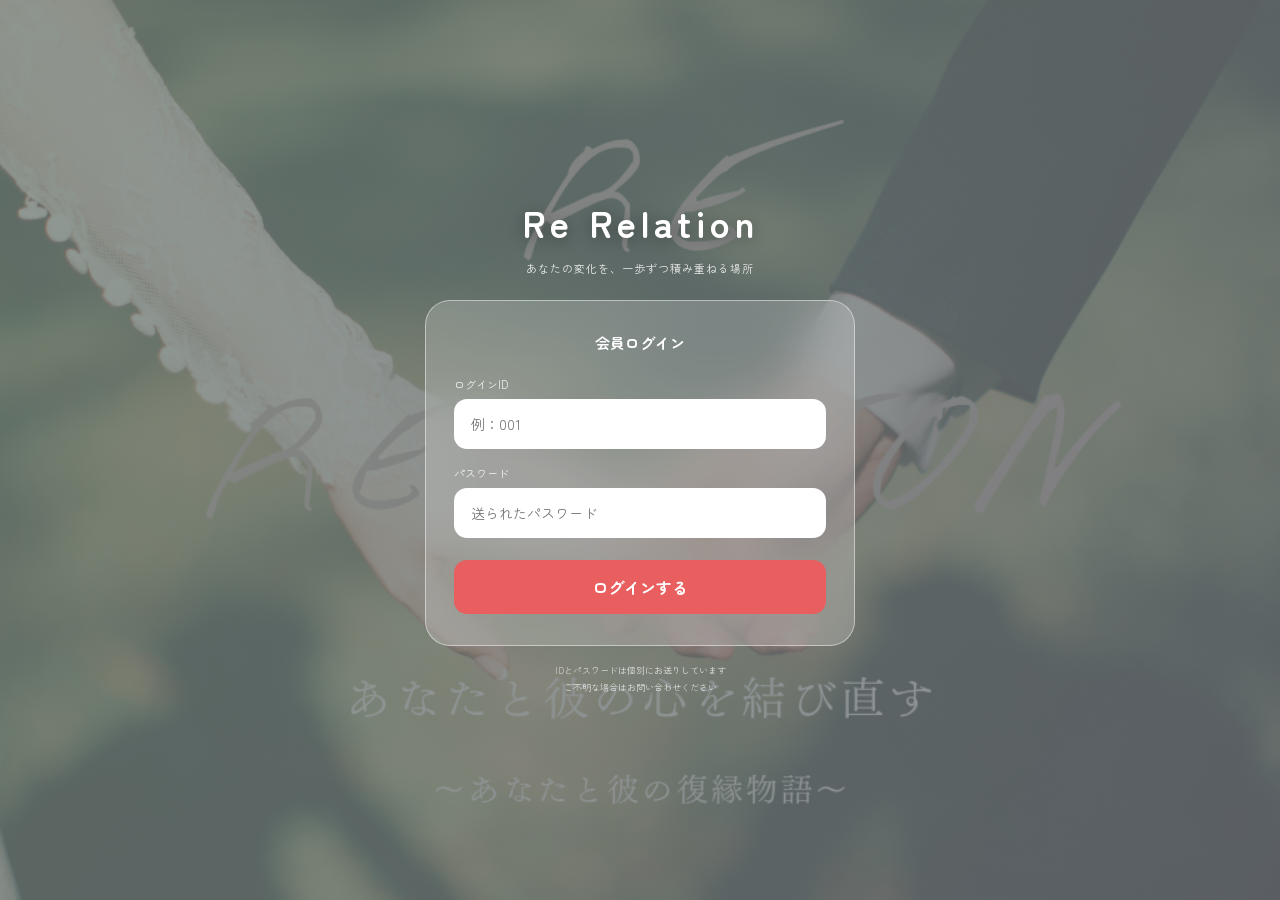
<file: index.html>
<!DOCTYPE html><html lang="ja"><head><meta charset="UTF-8"><meta name="viewport" content="width=device-width,initial-scale=1"><title>Re Relation | ログイン</title><link rel="stylesheet" href="styles.css"></head><body class="login-page"><main class="login-wrap"><div class="login-brand"><h1>Re Relation</h1><p>あなたの変化を、一歩ずつ積み重ねる場所</p></div><section class="login-card"><h2>会員ログイン</h2><p id="login-error" style="color:#ffd0d0;font-size:11px;text-align:center"></p><div class="field"><label>ログインID</label><input id="member-id" placeholder="例：001" inputmode="numeric"></div><div class="field"><label>パスワード</label><input id="password" type="password" placeholder="送られたパスワード"></div><button class="login-btn" onclick="login()">ログインする</button></section><p class="login-hint">IDとパスワードは個別にお送りしています<br>ご不明な場合はお問い合わせください</p></main><script src="archive-crypto.js"></script><script src="work-sync-crypto.js?v=20261111"></script><script src="work-sync-config.js?v=20261111"></script><script src="work-sync-client.js?v=20261111"></script><script src="archive-client.js?v=20261111"></script><script src="ayano-content.js"></script><script src="app.js?v=20261111"></script></body></html>
</file>
<file: styles.css>
@import url('https://fonts.googleapis.com/css2?family=Zen+Maru+Gothic:wght@400;500;700&display=swap');
:root{--coral:#e95f5f;--coral-dark:#d64e4e;--pink:#fdf5f5;--pink-2:#fff0f0;--line:#f5dada;--ink:#343131;--muted:#aaa2a2;--green:#58b96a;--green-bg:#f2fff4;--yellow:#ed9a18;--yellow-bg:#fff8e9;--white:#fff;--shadow:0 7px 24px rgba(199,76,76,.08)}*{box-sizing:border-box}html,body{margin:0;min-height:100%;font-family:'Zen Maru Gothic',sans-serif;color:var(--ink);background:var(--pink)}button,input,textarea{font:inherit}.page-shell{max-width:560px;margin:0 auto;padding:22px 18px 92px}.site-header{height:65px;background:#fff;border-bottom:1px solid #f7e4e4;display:flex;align-items:center;justify-content:space-between;padding:0 22px;position:sticky;top:0;z-index:20}.logo{color:var(--coral);font-weight:700;letter-spacing:3px;font-size:21px}.header-actions{display:flex;gap:8px}.small-btn{border:0;border-radius:18px;padding:7px 14px;font-size:11px;font-weight:700;cursor:pointer}.small-btn.primary{background:var(--coral);color:#fff}.small-btn.ghost{background:#fff;border:1px solid #eee;color:#bbb}.hero-card{background:linear-gradient(135deg,#ec6464,#cf4949);color:#fff;border-radius:25px;padding:23px 22px;margin-bottom:16px;position:relative;overflow:hidden}.hero-card:before,.hero-card:after{content:'';position:absolute;border-radius:50%;background:#fff1}.hero-card:before{width:130px;height:130px;right:-35px;top:-45px}.hero-card:after{width:90px;height:90px;right:25px;bottom:-55px}.hero-top{display:flex;justify-content:space-between;align-items:center;font-size:11px;opacity:.9}.user-pill{border:1px solid #ffffff66;background:#ffffff24;border-radius:20px;padding:5px 12px;font-weight:700}.hero-card h1{font-size:21px;margin:20px 0 7px;position:relative}.hero-card p{font-size:12px;margin:0;opacity:.88;position:relative}.stats{display:grid;grid-template-columns:repeat(3,1fr);gap:10px;margin-bottom:16px}.stat-card{background:#fff;border-radius:18px;padding:17px 8px;text-align:center;box-shadow:var(--shadow)}.stat-card strong{display:block;color:var(--coral);font-size:26px;line-height:1.1}.stat-card small{display:block;color:#bbb;font-size:9px;line-height:1.5;margin-top:6px}.next-card{display:flex;align-items:center;gap:14px;background:linear-gradient(135deg,#fff9e9,#fff3d5);border:2px solid #f4b544;border-radius:20px;padding:17px;margin-bottom:16px;text-decoration:none;color:inherit}.next-icon{width:48px;height:48px;display:grid;place-items:center;background:#fff;border-radius:16px;font-size:20px;flex-shrink:0}.next-card div:nth-child(2){flex:1}.eyebrow{font-size:9px;color:var(--yellow);font-weight:700;letter-spacing:.08em}.next-card h2{font-size:14px;margin:4px 0}.next-card p{font-size:10px;color:#aaa;margin:0}.next-card>span{color:var(--yellow);font-size:20px}.card{background:#fff;border-radius:21px;padding:20px;margin-bottom:15px;box-shadow:var(--shadow)}.card-title-row{display:flex;align-items:center;justify-content:space-between;margin-bottom:15px}.card-title{font-size:14px;font-weight:700;margin:0}.card-link{border:0;background:none;color:var(--coral);font-size:10px;font-weight:700;cursor:pointer}.progress-label{display:flex;justify-content:space-between;font-size:10px;color:#bbb;margin-bottom:7px}.progress-label strong{color:var(--coral)}.progress-track{height:8px;background:#f6e4e4;border-radius:8px;overflow:hidden}.progress-fill{display:block;height:100%;background:linear-gradient(90deg,var(--coral),#f39a9a);border-radius:8px}.recent-list{display:flex;flex-direction:column}.recent-item{display:flex;align-items:center;gap:11px;padding:12px 0;border-bottom:1px solid #f8e9e9}.recent-item:last-child{border-bottom:0;padding-bottom:0}.recent-check{width:34px;height:34px;border-radius:50%;background:#eaf8ed;color:var(--green);display:grid;place-items:center;flex-shrink:0}.recent-item div{flex:1}.recent-item b,.recent-item small{display:block}.recent-item b{font-size:12px}.recent-item small{font-size:9px;color:#bbb;margin-top:3px}.status-pill{font-size:8px;border-radius:12px;padding:4px 8px;background:#fff0f0;color:var(--coral)}.bottom-nav{position:fixed;bottom:0;left:0;right:0;background:#fff;border-top:1px solid #f3dfdf;display:flex;padding:8px 0 16px;z-index:20}.bottom-nav a{flex:1;text-decoration:none;color:#c9bfbf;text-align:center;font-size:9px}.bottom-nav a.active{color:var(--coral)}.bottom-nav span{display:block;font-size:20px;margin-bottom:1px}
.content-head{padding:22px 20px 12px;max-width:560px;margin:auto}.content-head h1{font-size:18px;margin:0 0 4px}.content-head p{font-size:10px;color:#bbb;margin:0}.course-progress{margin-bottom:24px}.chapter{margin-bottom:25px}.chapter-heading{display:flex;align-items:center;gap:9px;color:var(--coral);font-size:11px;font-weight:700;margin:0 5px 11px}.chapter-heading:after{content:'';height:1px;background:#f2b9b9;flex:1}.lesson-card{width:100%;display:flex;align-items:center;gap:13px;background:#fff;border:2px solid transparent;border-radius:18px;padding:15px;margin-bottom:10px;text-align:left;color:inherit;cursor:pointer;box-shadow:0 3px 12px #d85b5b0b}.lesson-card.completed{background:var(--green-bg);border-color:#bde4c5}.lesson-card.current{border-color:#f4c1c1}.lesson-card.locked{opacity:.5;cursor:default}.lesson-num{width:40px;height:40px;border-radius:50%;display:grid;place-items:center;background:#fff0f0;color:var(--coral);font-size:11px;font-weight:700;flex-shrink:0}.completed .lesson-num{background:#e5f6e8;color:var(--green)}.lesson-copy{flex:1;min-width:0}.lesson-type{display:table;border-radius:9px;padding:2px 8px;font-size:9px;font-weight:700;margin-bottom:4px}.lesson-type.video{background:#ffecef;color:var(--coral)}.lesson-type.work{background:#fff3d8;color:var(--yellow)}.lesson-copy strong{display:block;font-size:13px;line-height:1.4}.lesson-copy small{display:block;font-size:9px;color:#bbb;margin-top:3px}.lesson-arrow{color:#f2a9a9;font-size:20px}.modal-bg{display:none;position:fixed;inset:0;background:#0008;z-index:50;align-items:flex-end;justify-content:center}.modal-bg.open{display:flex}.modal{width:100%;max-width:560px;max-height:91vh;overflow:auto;background:#fff;border-radius:28px 28px 0 0;padding:12px 20px 34px}.modal-handle{width:38px;height:4px;background:#eee;border-radius:3px;margin:0 auto 20px}.modal h2{font-size:18px;margin:8px 0 18px}.video-box{aspect-ratio:16/9;background:#383333;border-radius:17px;color:#fff;display:grid;place-content:center;text-align:center}.play{width:54px;height:54px;border-radius:50%;background:var(--coral);display:grid;place-items:center;margin:auto;padding-left:3px}.video-box small{color:#aaa;margin-top:8px}.work-prompt{background:var(--yellow-bg);border-left:4px solid var(--yellow);padding:15px;border-radius:0 13px 13px 0;font-size:13px;line-height:1.8;margin-bottom:14px}.modal label{display:block;color:#888;font-size:11px;margin-bottom:7px}.modal textarea{width:100%;height:160px;background:#fffafa;border:2px solid #f3dddd;border-radius:13px;padding:14px;resize:none;outline:none;line-height:1.8}.modal textarea:focus{border-color:var(--coral)}.wide-btn{width:100%;border:0;border-radius:13px;background:var(--coral);color:#fff;padding:15px;font-weight:700;margin-top:13px;cursor:pointer}
.admin-body{background:#f8f5f5}.admin-wrap{max-width:1120px;margin:auto;padding:26px 20px 60px}.admin-title{display:flex;align-items:end;justify-content:space-between;margin-bottom:18px}.admin-title h1{font-size:21px;margin:0}.admin-title p{font-size:10px;color:#aaa;margin:4px 0 0}.admin-stats{display:grid;grid-template-columns:repeat(4,1fr);gap:12px;margin-bottom:17px}.admin-stat{background:#fff;border-radius:17px;padding:17px;box-shadow:var(--shadow)}.admin-stat small{display:block;color:#aaa;font-size:9px}.admin-stat strong{display:block;color:var(--coral);font-size:27px;margin-top:5px}.admin-stat.attention{background:#fff0f0;border:1px solid #f4c9c9}.admin-grid{display:grid;grid-template-columns:1.65fr .8fr;gap:16px}.admin-panel{background:#fff;border-radius:19px;box-shadow:var(--shadow);overflow:hidden}.panel-head{padding:18px;border-bottom:1px solid #f4e5e5;display:flex;justify-content:space-between}.panel-head h2{font-size:14px;margin:0}.filter-row{display:flex;gap:5px}.filter-row button{border:0;background:#f9f2f2;color:#aaa;border-radius:9px;padding:6px 9px;font-size:8px}.filter-row button.active{background:#ffecec;color:var(--coral)}.member-list button{width:100%;border:0;border-bottom:1px solid #f7eaea;background:#fff;padding:14px 17px;display:grid;grid-template-columns:1.15fr .7fr 1.5fr .55fr;gap:12px;align-items:center;text-align:left;cursor:pointer}.member-list button.active,.member-list button:hover{background:#fff9f9}.member-name b,.member-name small{display:block}.member-name b{font-size:11px}.member-name small{font-size:8px;color:#bbb;margin-top:3px}.member-progress b{display:block;font-size:10px}.mini-track{display:block;height:4px;background:#f1e4e4;border-radius:4px;margin-top:5px}.mini-track i{display:block;height:100%;background:var(--coral);border-radius:4px}.member-concern{font-size:9px;line-height:1.5;color:#888}.flag{font-size:8px;border-radius:12px;padding:5px 7px;text-align:center}.flag.danger{background:#ffe8e8;color:#d44}.flag.good{background:#e9f8ec;color:#4da660}.flag.warning{background:#fff3db;color:#c8871c}.detail-panel{padding:19px}.detail-user{display:flex;justify-content:space-between;align-items:center}.detail-user small{color:#bbb;font-size:8px}.detail-user h2{font-size:15px;margin:3px 0}.detail-block{border-top:1px solid #f4e6e6;padding-top:15px;margin-top:15px}.detail-block h3{font-size:10px;color:#aaa;margin:0 0 9px}.detail-block p{background:#fff8f8;border-radius:11px;padding:12px;font-size:10px;line-height:1.7;margin:0}.activity-bars{height:75px;display:flex;align-items:end;gap:7px;border-bottom:1px solid #eee}.activity-bars i{flex:1;background:#f5caca;border-radius:4px 4px 0 0}.activity-bars i.hot{background:var(--coral)}
.login-page{min-height:100vh;display:grid;place-items:center;padding:25px;position:relative;background:url('brand-hero.png') center/cover no-repeat}.login-page:before{content:'';position:absolute;inset:0;background:linear-gradient(120deg,#55645ba8,#54585fac)}.login-wrap{position:relative;width:min(430px,100%)}.login-brand{text-align:center;color:#fff;margin-bottom:24px}.login-brand h1{font-size:37px;letter-spacing:5px;margin:0;text-shadow:0 3px 15px #0005}.login-brand p{font-size:11px;letter-spacing:1px;opacity:.85}.login-card{background:#ffffff32;border:1px solid #ffffff78;backdrop-filter:blur(22px);border-radius:25px;padding:31px 28px}.login-card h2{text-align:center;color:#fff;font-size:15px;margin:0 0 23px}.field{margin-bottom:16px}.field label{display:block;color:#ffffffe0;font-size:11px;margin-bottom:7px}.field input{width:100%;border:0;background:#fff;border-radius:13px;padding:15px 17px;font-size:14px;outline:none}.field input:focus{box-shadow:0 0 0 3px #e95f5f55}.login-btn{width:100%;border:0;border-radius:13px;background:var(--coral);color:#fff;padding:15px;font-weight:700;margin-top:6px;cursor:pointer}.login-hint{text-align:center;color:#ffffffa8;font-size:9px;line-height:1.8;margin-top:17px}
.page-shell{padding-bottom:40px}.empty-state{text-align:center;padding:34px 22px}.empty-state>span{width:52px;height:52px;border-radius:50%;background:#fff0f0;color:var(--coral);display:grid;place-items:center;margin:0 auto 13px;padding-left:3px}.empty-state h2{font-size:15px;margin:0 0 8px}.empty-state p{font-size:10px;color:#aaa;line-height:1.8;margin:0 auto;max-width:360px}.empty-state .wide-btn{max-width:300px}.video-box iframe{width:100%;height:100%;border:0}.video-link{display:block;text-align:center;color:var(--coral);font-size:11px;font-weight:700;text-decoration:none;margin:12px 0}.work-intro{font-size:11px;color:#999;line-height:1.8;margin:0 0 18px}.work-question{padding:18px 0;border-top:1px solid #f4e4e4}.work-question h3{display:inline-block;background:#fff0f0;color:var(--coral);font-size:10px;border-radius:10px;padding:4px 9px;margin:0 0 8px}.work-question>p{font-size:13px;font-weight:700;line-height:1.8;margin:0 0 12px}.work-examples{background:#fff9ed;border-radius:12px;padding:12px 14px;margin-bottom:12px}.work-examples small{color:var(--yellow);font-size:9px;font-weight:700}.work-examples ul{padding-left:18px;margin:7px 0 0}.work-examples li{font-size:10px;color:#777;line-height:1.8}.work-question textarea{width:100%;height:110px;background:#fffafa;border:2px solid #f3dddd;border-radius:13px;padding:13px;resize:vertical;outline:none;line-height:1.8}.work-question textarea:focus{border-color:var(--coral)}.choice-list{display:flex;gap:9px;flex-wrap:wrap}.choice-list label{background:#fff5f5;border:1px solid #f3d6d6;border-radius:12px;padding:10px 13px;color:#666;cursor:pointer}.checklist-list{display:grid}.checklist-list label{width:100%;line-height:1.7}
.work-goals{background:#fff5f5;border-radius:13px;padding:14px 16px;margin-bottom:18px}.work-goals strong{font-size:11px;color:var(--coral)}.work-goals ul{padding-left:18px;margin:8px 0 0}.work-goals li{font-size:10px;color:#777;line-height:1.8}.work-note{background:#f1faf2;border-left:4px solid var(--green);border-radius:0 12px 12px 0;padding:14px;font-size:10px;color:#667266;line-height:1.9;margin:5px 0 12px}
@media(max-width:760px){.admin-stats{grid-template-columns:1fr 1fr}.admin-grid{grid-template-columns:1fr}.member-list button{grid-template-columns:1fr .6fr .55fr}.member-concern{display:none}.site-header{padding:0 16px}.logo{font-size:18px}.admin-wrap{padding:20px 12px}.page-shell{padding-left:13px;padding-right:13px}}@media(max-width:390px){.stats{gap:7px}.stat-card strong{font-size:22px}.hero-card h1{font-size:19px}.login-card{padding:27px 20px}}
.review-entry{display:grid;grid-template-columns:auto 1fr auto;gap:13px;align-items:center}.review-entry-icon{width:42px;height:42px;border-radius:14px;background:#fff0f0;color:var(--coral);display:grid;place-items:center;font-weight:700}.review-entry h2{font-size:13px;margin:0 0 4px}.review-entry p{font-size:9px;color:#aaa;margin:0}.review-entry a,.answer-edit{color:var(--coral);font-size:10px;font-weight:700;text-decoration:none}.answer-page{padding-bottom:55px}.answer-card{background:#fff;border-radius:20px;padding:18px;margin-bottom:15px;box-shadow:var(--shadow)}.answer-head{display:flex;align-items:flex-start;justify-content:space-between;gap:12px}.answer-head>div>span{font-size:9px;color:var(--coral);font-weight:700}.answer-head h2{font-size:14px;line-height:1.5;margin:4px 0 0}.answer-status{flex-shrink:0;border-radius:12px;padding:5px 9px;font-size:8px;font-weight:700}.answer-status.saved{background:#eaf8ed;color:var(--green)}.answer-status.empty{background:#f5f1f1;color:#aaa}.answer-list{margin-top:16px;border-top:1px solid #f5e5e5}.answer-item{padding:14px 0;border-bottom:1px solid #f8ecec}.answer-item small{display:block;color:#888;font-size:9px;line-height:1.6;margin-bottom:6px}.answer-item b{display:block;color:var(--coral);font-size:9px;margin-bottom:5px}.answer-item p{background:#fff8f8;border-radius:11px;padding:11px;font-size:11px;line-height:1.8;margin:0;overflow-wrap:anywhere}.answer-empty{font-size:10px;color:#aaa;line-height:1.7;margin:16px 0}.answer-edit{display:block;text-align:right;margin-top:14px}@media(max-width:390px){.review-entry{grid-template-columns:auto 1fr}.review-entry a{grid-column:2}}
.video-box{display:block;overflow:hidden}.video-box iframe{display:block}
</file>
<file: archive.css>
.archive-shell{max-width:760px}
.archive-shell .hero-card h1{font-size:24px}
.archive-shell .stat-card small{color:#756b6b;font-size:12px}
.archive-shell .small-btn.ghost,.site-header #archive-logout{color:#6b6161}
.archive-video-note h2,.archive-filter h2{font-size:17px;margin:0 0 10px}
.archive-video-note p,.archive-help{font-size:13px;line-height:1.9;color:#756b6b}
.archive-filter{margin:30px 0 20px;scroll-margin-top:90px}
.archive-filter label{display:block;font-size:13px;margin:16px 0 7px}
.archive-filter select{font:inherit;max-width:100%;width:100%;padding:13px;border:1px solid var(--line);border-radius:13px;background:white;color:var(--ink)}
.archive-filter a{color:var(--coral-dark);font-size:13px}
.archive-round{scroll-margin-top:85px}
.archive-round[hidden]{display:none}
.archive-work summary,.archive-note summary{cursor:pointer;display:flex;align-items:center;gap:12px;list-style:none;min-height:64px}
.archive-work summary::-webkit-details-marker,.archive-note summary::-webkit-details-marker{display:none}
.archive-work summary:after,.archive-note summary:after{content:'＋';margin-left:auto;color:var(--coral);font-size:22px;flex-shrink:0}
.archive-work[open]>summary:after,.archive-note[open]>summary:after{content:'−'}
.archive-work summary:focus-visible,.archive-note summary:focus-visible{outline:2px solid var(--coral);outline-offset:6px;border-radius:8px}
.archive-work summary strong{display:block;font-size:17px;line-height:1.7}
.archive-work summary small{display:block;color:#756b6b;font-size:12px;margin-top:6px}
.archive-work .work-question>p{white-space:pre-wrap;font-size:14px}
.archive-answer{white-space:pre-wrap;overflow-wrap:anywhere;line-height:1.95;font-size:14px;background:var(--pink);padding:16px;border-radius:14px;margin:0}
.archive-empty{color:#817777;font-size:13px;line-height:1.8}
.archive-work .work-goals{font-size:13px;line-height:1.9;margin-top:18px}
.archive-work .work-question h3{font-size:12px}
.archive-readonly{color:#817777;font-size:12px;line-height:1.8;margin:20px 0}
.archive-note summary{font-weight:700;font-size:14px;min-height:40px}
.archive-note p{white-space:pre-wrap;overflow-wrap:anywhere;font-size:14px;line-height:1.95}
.archive-footer{color:#817777;font-size:12px;line-height:1.8;padding:20px 0}
.archive-shell [hidden]{display:none}
.archive-work textarea.work-answer-input,.archive-note textarea.work-answer-input{width:100%;min-height:170px;height:170px;padding:14px;border:2px solid var(--line);border-radius:13px;resize:vertical;line-height:1.85;font:inherit;font-size:14px;background:#fffafa;color:var(--ink)}
.archive-work textarea.work-answer-input:focus,.archive-note textarea.work-answer-input:focus{outline:2px solid var(--coral);outline-offset:1px}
.archive-note form{padding-top:16px}.archive-note form>label,.answer-label{display:block;font-size:13px;margin:0 0 8px;color:#756b6b}
.work-save-row{margin-top:18px}.work-save-row .wide-btn{cursor:pointer}.work-save-status{font-size:13px;line-height:1.8;color:#6e6262;white-space:pre-wrap}
.work-save-row button:disabled{opacity:.55;cursor:wait}.original-answer{margin-top:10px;font-size:12px}.original-answer summary{font-size:12px;color:var(--coral-dark);cursor:pointer;padding:8px 0}
.work-conflict{padding:16px;border:2px solid #e7a94b;border-radius:14px;background:#fffaf0;margin-top:14px}.work-conflict h3{font-size:15px}.work-conflict button{font:inherit;font-size:12px;border:1px solid #e7a94b;border-radius:12px;background:white;padding:10px;margin:12px 6px 0 0;cursor:pointer}
.work-connection{border:2px solid #e7a94b}.work-connection h2{font-size:16px}.work-connection p{font-size:13px;line-height:1.8}
@media(max-width:480px){.archive-shell .hero-card h1{font-size:20px}.archive-work summary strong{font-size:15px}.archive-shell .stat-card strong{font-size:24px}.archive-shell .stat-card small{font-size:10px}}
</file>
